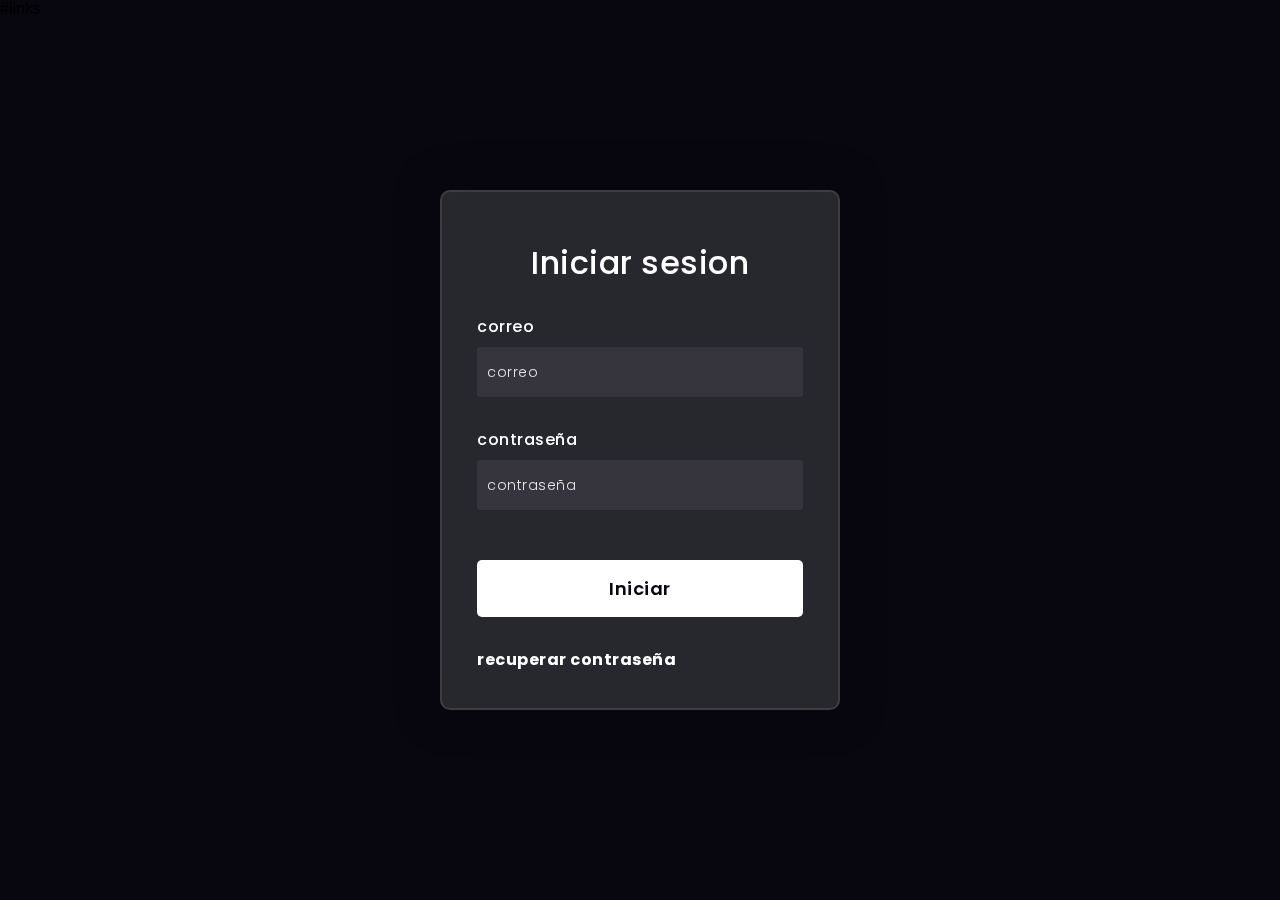
<file: index.html>
<!DOCTYPE html>
#links
<link rel="preconnect" href="https://fonts.gstatic.com" />
<link
  rel="stylesheet"
  href="https://cdnjs.cloudflare.com/ajax/libs/font-awesome/5.15.4/css/all.min.css"
/>
<link
  href="https://fonts.googleapis.com/css2?family=Poppins:wght@300;500;600&display=swap"
  rel="stylesheet"
/>
<link rel="stylesheet" href="index.css">
<html lang="es">
  <head>
    <meta charset="UTF-8" />
    <meta name="viewport" content="width=device-width, initial-scale=1.0" />
    <title>Document</title>
  </head>
  <body>  
</head>
<div class = "login">
  <div class="background">
      <div class="shape"></div>
      <div class="shape"></div>
  </div>
  <form>
      <h3>Iniciar sesion</h3>

      <label for="username">correo</label>
      <input type="text" placeholder="correo" id="username">

      <label for="password">contraseña</label>
      <input type="password" placeholder="contraseña" id="password">

      <button  type="button" onclick="iniciar_sesion">Iniciar</button>
      <div class="social">
        <h4>recuperar contraseña</h4>
      </div>
      </div>
  </form>
</div>
</html>
</body>
</html>
</file>
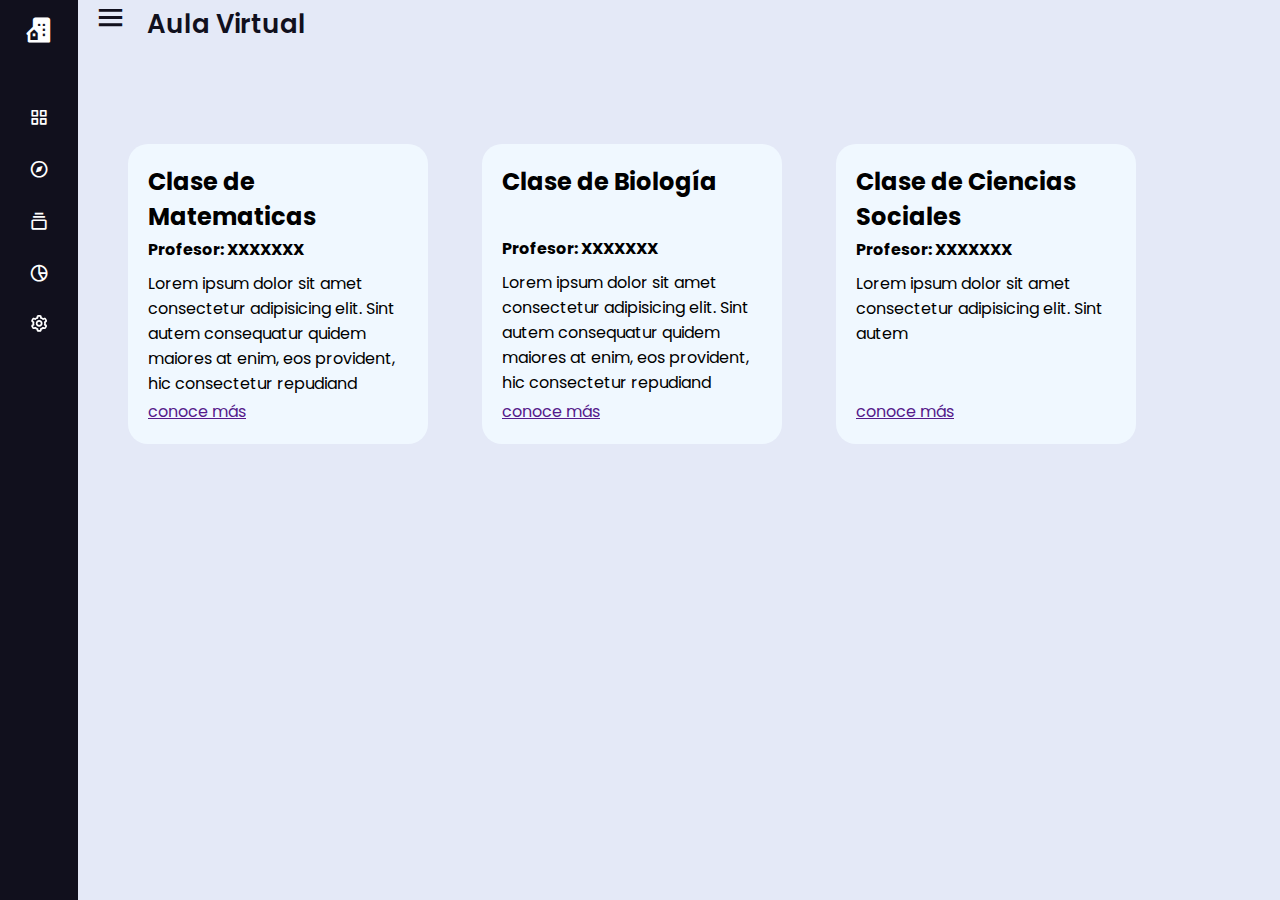
<file: vista2.html>
<!DOCTYPE html>
  <head>
    <meta charset="UTF-8" />
    <link rel="stylesheet" href="vista2.css" />
    <link rel="stylesheet" href="cards.css">
    <!-- Boxiocns CDN Link -->
    <link
      href="https://unpkg.com/boxicons@2.0.7/css/boxicons.min.css"
      rel="stylesheet"
    />
    <meta name="viewport" content="width=device-width, initial-scale=1.0" />
  </head>
  <body>
    <div class="sidebar close">
      <div class="logo-details">
        <i class='bx bxs-building-house'></i>
        <span class="logo_name">Aula Virtual</span>
      </div>
      <ul class="nav-links">
        <li>
          <a href="#">
            <i class="bx bx-grid-alt"></i>
            <span class="link_name">Pagina principal</span>
          </a>
          <ul class="sub-menu blank">
            <li><a class="link_name" href="#">Pagina principal
            </a></li>
          </ul>
        </li>
        <li>
          <a href="#">
            <i class="bx bx-compass"></i>
            <span class="link_name">Explore</span>
          </a>
          <ul class="sub-menu blank">
            <li><a class="link_name" href="#">Publicaciones</a></li>
          </ul>
        </li>
        
        <!-- <li>
          <div class="iocn-link">
            <a href="#">
              <i class="bx bx-book-alt"></i>
              <span class="link_name">Publicaciones</span>
            </a>
            <i class="bx bxs-chevron-down arrow"></i>
          </div>
          <ul class="sub-menu">
            <li><a class="link_name" href="#">Publicaciones</a></li>
            <li><a href="#">Web Design</a></li>
            <li><a href="#">Login Form</a></li>
            <li><a href="#">Card Design</a></li>
          </ul>
        </li> -->
        <li>
          <div class="iocn-link">
            <a href="#">
              <i class="bx bx-collection"></i>
              <span class="link_name">Mis clases</span>
            </a>
            <i class="bx bxs-chevron-down arrow"></i>
          </div>
          <ul class="sub-menu">
            <li><a class="link_name" href="#">Clases</a></li>
            <li><a href="#">Clase 1</a></li>
            <li><a href="#">Clase 2</a></li>
            <li><a href="#">Clase 3</a></li>
          </ul>
        </li>
        <li>
          <a href="#">
            <i class="bx bx-pie-chart-alt-2"></i>
            <span class="link_name">Profesores</span>
          </a>
          <ul class="sub-menu blank">
            <li><a class="link_name" href="#">Profesores</a></li>
          </ul>
        </li>
        <!-- <li>
          <a href="#">
            <i class="bx bx-line-chart"></i>
            <span class="link_name">Chart</span>
          </a>
          <ul class="sub-menu blank">
            <li><a class="link_name" href="#">Chart</a></li>
          </ul>
        </li>
        <li> -->
          <!-- <div class="iocn-link">
            <a href="#">
              <i class="bx bx-plug"></i>
              <span class="link_name">Plugins</span>
            </a>
            <i class="bx bxs-chevron-down arrow"></i>
          </div>
          <ul class="sub-menu">
            <li><a class="link_name" href="#">Plugins</a></li>
            <li><a href="#">UI Face</a></li>
            <li><a href="#">Pigments</a></li>
            <li><a href="#">Box Icons</a></li>
          </ul> -->
        </li>
        <li>
          <a href="#">
            <i class="bx bx-cog"></i>
            <span class="link_name">Setting</span>
          </a>
          <ul class="sub-menu blank">
            <li><a class="link_name" href="#">Setting</a></li>
          </ul>
        </li>
        <li>
          <div class="profile-details">
            <div class="profile-content">
              <!--<img src="image/profile.jpg" alt="profileImg">-->
            </div>
            <div class="name-job">
              <div class="profile_name">Estudiante 1</div>
              <div class="job">11-C</div>
            </div>
            <i class="bx bx-log-out"></i>
          </div>
        </li>
      </ul>
    </div>
    <section class="home-section">
      <div class="home-content">
        <div>
        <i class="bx bx-menu"></i>
        <span class="text">Aula Virtual</span>
        </div>
    
 
    <div class="cartas">
      <article class="cards">
        <div class="contenedor_titulo">
          <h2 class="titulo">
            Clase de Matematicas
          </h2>
        </div>
          <div class="contenedor_titulo2">
            <h4>Profesor: XXXXXXX</h4>
          </div>
          <div class="contenedor_parrafo">
            <p class="texto">Lorem ipsum dolor sit amet consectetur adipisicing elit. 
              Sint autem consequatur quidem maiores at enim, eos provident, 
              hic consectetur repudiand
            </p>
          </div>
            <div class="boton">
              <a href="">conoce más</a>
            </div>
      </article>
    </div>

    <div class="cartas">
      <article class="cards">
        <div class="contenedor_titulo">
          <h2 class="titulo">
            Clase de Biología  
          </h2>
        </div>
          <div class="contenedor_titulo2">
            <h4>Profesor: XXXXXXX</h4>
          </div>
          <div class="contenedor_parrafo">
            <p class="texto">Lorem ipsum dolor sit amet consectetur adipisicing elit. 
              Sint autem consequatur quidem maiores at enim, eos provident, 
              hic consectetur repudiand
            </p>
          </div>
            <div class="boton">
              <a href="">conoce más</a>
            </div>
      </article>
    </div>

    <div class="cartas">
      <article class="cards">
        <div class="contenedor_titulo">
          <h2 class="titulo">
            Clase de Ciencias Sociales
          </h2>
        </div>
          <div class="contenedor_titulo2">
            <h4>Profesor: XXXXXXX</h4>
          </div>
          <div class="contenedor_parrafo">
            <p class="texto">Lorem ipsum dolor sit amet consectetur adipisicing elit. 
              Sint autem 
            </p>
          </div>
            <div class="boton">
              <a href="">conoce más</a>
            </div>
      </article>
    </div>



      </div>
    </section>

    <script>
      let arrow = document.querySelectorAll(".arrow");
      for (var i = 0; i < arrow.length; i++) {
        arrow[i].addEventListener("click", (e) => {
          let arrowParent = e.target.parentElement.parentElement; //selecting main parent of arrow
          arrowParent.classList.toggle("showMenu");
        });
      }
      let sidebar = document.querySelector(".sidebar");
      let sidebarBtn = document.querySelector(".bx-menu");
      console.log(sidebarBtn);
      sidebarBtn.addEventListener("click", () => {
        sidebar.classList.toggle("close");
      });
    </script>
  </body>
</html>
</file>
<file: index.css>
*,
*:before,
*:after {
    padding: 0;
    margin: 0;
    box-sizing: border-box;
}

body {
    background-color: #080710;

    position: absolute;
    top: 50%;
    left: 50%;
    transform: translate(-50%, -50%);
    width: 100vw;
    height: 100vh;
    display: flex;
    font-family: 'Roboto', sans-serif;
}

.background {
    width: 430px;
    height: 520px;
    position: absolute;
    transform: translate(-50%, -50%);
    left: 50%;
    top: 50%;
}

form {
    height: 520px;
    width: 400px;
    background-color: rgba(255, 255, 255, 0.13);
    position: absolute;
    transform: translate(-50%, -50%);
    top: 50%;
    left: 50%;
    border-radius: 10px;
    backdrop-filter: blur(10px);
    border: 2px solid rgba(255, 255, 255, 0.1);
    box-shadow: 0 0 40px rgba(8, 7, 16, 0.6);
    padding: 50px 35px;
}

form * {
    font-family: 'Poppins', sans-serif;
    color: #ffffff;
    letter-spacing: 0.5px;
    outline: none;
    border: none;
}

form h3 {
    font-size: 32px;
    font-weight: 500;
    line-height: 42px;
    text-align: center;
}

label {
    display: block;
    margin-top: 30px;
    font-size: 16px;
    font-weight: 500;
}

input {
    display: block;
    height: 50px;
    width: 100%;
    background-color: rgba(255, 255, 255, 0.07);
    border-radius: 3px;
    padding: 0 10px;
    margin-top: 8px;
    font-size: 14px;
    font-weight: 300;
}

::placeholder {
    color: #e5e5e5;
}

button {
    margin-top: 50px;
    width: 100%;
    background-color: #ffffff;
    color: #080710;
    padding: 15px 0;
    font-size: 18px;
    font-weight: 600;
    border-radius: 5px;
    cursor: pointer;
}

.social {
    margin-top: 30px;
    display: flex;
}

.social div {
    background: red;
    width: 150px;
    border-radius: 3px;
    padding: 5px 10px 10px 5px;
    background-color: rgba(255, 255, 255, 0.27);
    color: #eaf0fb;
    text-align: center;
}

.social div:hover {
    background-color: rgba(255, 255, 255, 0.47);
}

.social .fb {
    margin-left: 25px;
}

.social i {
    margin-right: 4px;
}
</file>
<file: vista2.css>
/* Google Fonts Import Link */
@import url('https://fonts.googleapis.com/css2?family=Poppins:wght@300;400;500;600;700&display=swap');

* {
    margin: 0;
    padding: 0;
    box-sizing: border-box;
    font-family: 'Poppins', sans-serif;
}

.sidebar {
    position: fixed;
    top: 0;
    left: 0;
    height: 100%;
    width: 260px;
    background: #11101d;
    z-index: 100;
    transition: all 0.5s ease;
}

.sidebar.close {
    width: 78px;
}

.sidebar .logo-details {
    height: 60px;
    width: 100%;
    display: flex;
    align-items: center;
}

.sidebar .logo-details i {
    font-size: 30px;
    color: #fff;
    height: 50px;
    min-width: 78px;
    text-align: center;
    line-height: 50px;
}

.sidebar .logo-details .logo_name {
    font-size: 22px;
    color: #fff;
    font-weight: 600;
    transition: 0.3s ease;
    transition-delay: 0.1s;
}

.sidebar.close .logo-details .logo_name {
    transition-delay: 0s;
    opacity: 0;
    pointer-events: none;
}

.sidebar .nav-links {
    height: 100%;
    padding: 30px 0 150px 0;
    overflow: auto;
}

.sidebar.close .nav-links {
    overflow: visible;
}

.sidebar .nav-links::-webkit-scrollbar {
    display: none;
}

.sidebar .nav-links li {
    position: relative;
    list-style: none;
    transition: all 0.4s ease;
}

.sidebar .nav-links li:hover {
    background: #1d1b31;
}

.sidebar .nav-links li .iocn-link {
    display: flex;
    align-items: center;
    justify-content: space-between;
}

.sidebar.close .nav-links li .iocn-link {
    display: block
}

.sidebar .nav-links li i {
    height: 50px;
    min-width: 78px;
    text-align: center;
    line-height: 50px;
    color: #fff;
    font-size: 20px;
    cursor: pointer;
    transition: all 0.3s ease;
}

.sidebar .nav-links li.showMenu i.arrow {
    transform: rotate(-180deg);
}

.sidebar.close .nav-links i.arrow {
    display: none;
}

.sidebar .nav-links li a {
    display: flex;
    align-items: center;
    text-decoration: none;
}

.sidebar .nav-links li a .link_name {
    font-size: 18px;
    font-weight: 400;
    color: #fff;
    transition: all 0.4s ease;
}

.sidebar.close .nav-links li a .link_name {
    opacity: 0;
    pointer-events: none;
}

.sidebar .nav-links li .sub-menu {
    padding: 6px 6px 14px 80px;
    margin-top: -10px;
    background: #1d1b31;
    display: none;
}

.sidebar .nav-links li.showMenu .sub-menu {
    display: block;
}

.sidebar .nav-links li .sub-menu a {
    color: #fff;
    font-size: 15px;
    padding: 5px 0;
    white-space: nowrap;
    opacity: 0.6;
    transition: all 0.3s ease;
}

.sidebar .nav-links li .sub-menu a:hover {
    opacity: 1;
}

.sidebar.close .nav-links li .sub-menu {
    position: absolute;
    left: 100%;
    top: -10px;
    margin-top: 0;
    padding: 10px 20px;
    border-radius: 0 6px 6px 0;
    opacity: 0;
    display: block;
    pointer-events: none;
    transition: 0s;
}

.sidebar.close .nav-links li:hover .sub-menu {
    top: 0;
    opacity: 1;
    pointer-events: auto;
    transition: all 0.4s ease;
}

.sidebar .nav-links li .sub-menu .link_name {
    display: none;
}

.sidebar.close .nav-links li .sub-menu .link_name {
    font-size: 18px;
    opacity: 1;
    display: block;
}

.sidebar .nav-links li .sub-menu.blank {
    opacity: 1;
    pointer-events: auto;
    padding: 3px 20px 6px 16px;
    opacity: 0;
    pointer-events: none;
}

.sidebar .nav-links li:hover .sub-menu.blank {
    top: 50%;
    transform: translateY(-50%);
}

.one {
    width: 80%;
    margin-left: 10%;
    background-color: black;
    height: 400px;
}

.sidebar .profile-details {
    position: fixed;
    bottom: 0;
    width: 260px;
    display: flex;
    align-items: center;
    justify-content: space-between;
    background: #1d1b31;
    padding: 12px 0;
    transition: all 0.5s ease;
}

.sidebar.close .profile-details {
    background: none;
}

.sidebar.close .profile-details {
    width: 78px;
}

.sidebar .profile-details .profile-content {
    display: flex;
    align-items: center;
}

.sidebar .profile-details img {
    height: 52px;
    width: 52px;
    object-fit: cover;
    border-radius: 16px;
    margin: 0 14px 0 12px;
    background: #1d1b31;
    transition: all 0.5s ease;
}

.sidebar.close .profile-details img {
    padding: 10px;
}

.sidebar .profile-details .profile_name,
.sidebar .profile-details .job {
    color: #fff;
    font-size: 18px;
    font-weight: 500;
    white-space: nowrap;
}

.sidebar.close .profile-details i,
.sidebar.close .profile-details .profile_name,
.sidebar.close .profile-details .job {
    display: none;
}

.sidebar .profile-details .job {
    font-size: 12px;
}

.home-section {
    position: relative;
    background: #E4E9F7;
    height: 100vh;
    left: 260px;
    width: calc(100% - 260px);
    transition: all 0.5s ease;
}

.sidebar.close~.home-section {
    left: 78px;
    width: calc(100% - 78px);
}

.home-section .home-content {
    height: 60px;
    align-items: center;
}

.home-section .home-content .bx-menu,
.home-section .home-content .text {
    color: #11101d;
    font-size: 35px;
}

.home-section .home-content .bx-menu {
    margin: 0 15px;
    cursor: pointer;
}

.home-section .home-content .text {
    font-size: 26px;
    font-weight: 600;
}

@media (max-width: 420px) {
    .sidebar.close .nav-links li .sub-menu {
        display: none;
    }
}
</file>
<file: cards.css>
* {

    margin: 0;
    padding: 0;

}


.cartas{

    display: inline-flex;


}
.cards {

    background-color: aliceblue;
    padding: 20px;
    width: 300px;
    height: 300px;
    margin-top: 100px;
    margin-left: 50px;
    border-radius: 20px;
    display: flex;
    flex-direction: column;
    justify-content: space-between;
   
}


.contenedor_titulo {
    min-height: 68px;
}

.contenedor_titulo2 {
    min-height: 30px;
}

.contenedor_parrafo {
    min-height: 125px;
}
</file>
